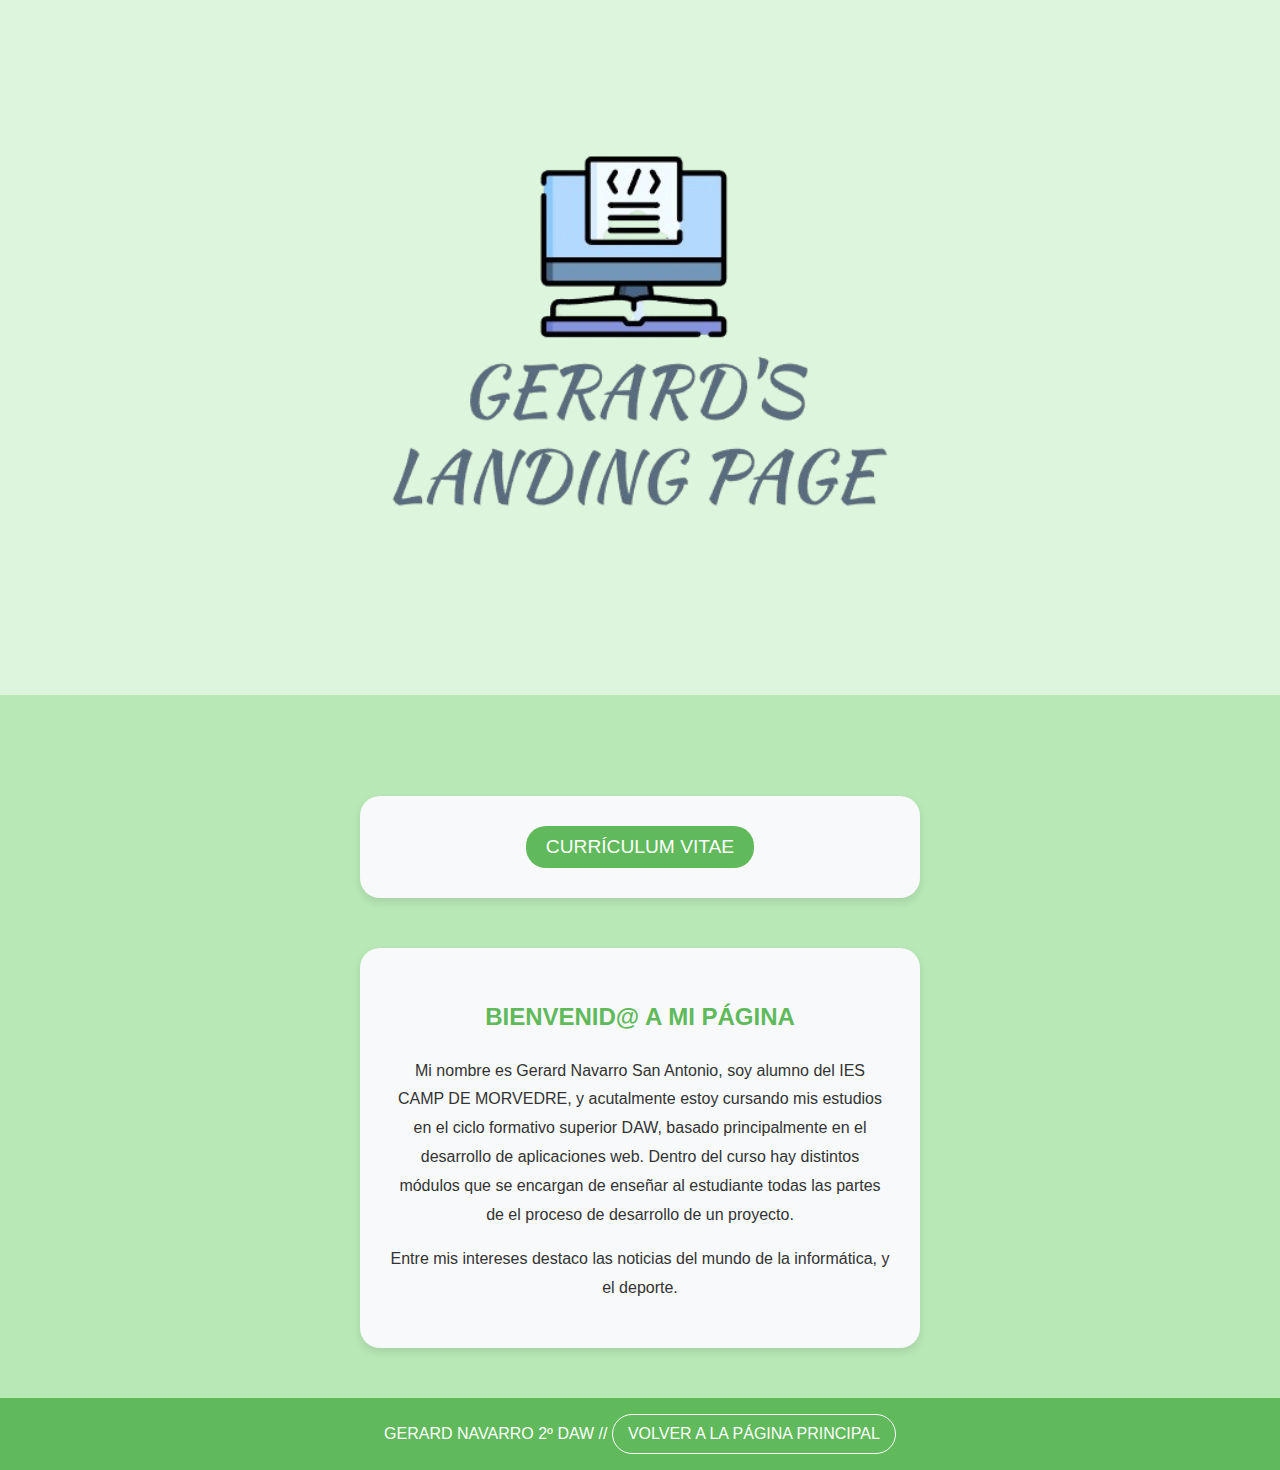
<file: myLandingPage_Gerard_Navarro/index.html>
<!DOCTYPE html>
<html lang="en">
<head>
    <meta charset="UTF-8">
    <meta name="viewport" content="width=device-width, initial-scale=1.0">
    <link rel="stylesheet" href="css/style.css" type="text/css" media="screen">
    <title>GERARD NAVARRO - DIW</title>
</head>
<body>
<header>
    <section class="header-content">
        <a href="#abajo"><img class="imagen" src="./img/LOGO.png" alt="Logo de la landing page de Gerard Navarro"></a>
    </section>
    <br>
</header>
<main>
    <br>
    <br>
    <section class="content">
        <nav class="centroTexto">
            <button class="btn1" id="contacto">CURRÍCULUM VITAE</button>
        </nav>
    </section>
    <section class="content">
        <h2>BIENVENID@ A MI PÁGINA</h2>
        <p>
            Mi nombre es Gerard Navarro San Antonio, soy alumno del IES CAMP DE MORVEDRE, y acutalmente estoy cursando
            mis estudios en el ciclo formativo superior DAW, basado principalmente en el desarrollo de aplicaciones web.
            Dentro del curso hay distintos módulos que se encargan de enseñar al estudiante todas las partes de el
            proceso de
            desarrollo de un proyecto.
        </p>
        <p>
            Entre mis intereses destaco las noticias del mundo de la informática, y el deporte.
        </p>
    </section>
</main>
<footer>
    <div class="boxF" id="abajo">
        <p>GERARD NAVARRO 2º DAW //
            <button class="botonatras">
                <a href="index.html">VOLVER A LA PÁGINA PRINCIPAL</a></button>
        </p>
    </div>
</footer>
</body>
</html>
</file>
<file: myLandingPage_Gerard_Navarro/css/style.css>
html {
    scroll-behavior: smooth;
    background: #B8E8B6;
    font-family: Arial, sans-serif;
    color: #333;
    line-height: 1.6;
}

body {
    margin: 0;
    display: flex;
    flex-direction: column;
    min-height: 100vh;
}

.centroTexto {
    text-align: center;
}

header {
    background-color: #DDF5DC;
    padding: 12% 0;
    text-align: center;
}

.header-content {
    display: flex;
    justify-content: center;
    align-items: center;
    position: relative;
    animation: fadeIn 1.5s ease-in-out;
}

.imagen {
    width: 50vw;
    max-width: 500px;
    height: auto;
    transition: transform 1.2s;
}

.imagen:hover {
    transform: scale(1.1);
}

.box {
    text-align: center;
    margin-left: 0px;
    margin-right: 10%;
    max-width: 700px;
    background-color: #00b894;
    border-radius: 20px;
}

.boxF {
    display: inline;
    background-color: #00b894;
    border-radius: 20px;
}

.btn1 {
    background-color: #60B95B;
    border: none;
    color: #fff;
    font-size: 1.2em;
    padding: 10px 20px;
    border-radius: 20px;
    cursor: pointer;
    transition: background-color 0.3s, transform 0.2s;
}

.btn1:hover {
    background-color: #8FD68B;
    transform: scale(1.05);
}

footer {
    text-align: center;
    background-color: #60B95B;
    color: #fff;
    width: 100%;
    bottom: 0;
}

#arriba, #abajo {
    padding: 50px 0;
}

@keyframes fadeIn {
    0% {
        opacity: 0;
        transform: translateY(30px);
    }
    100% {
        opacity: 1;
        transform: translateY(0);
    }
}

a {
    color: #fff;
    text-decoration: none;
}

.botonatras {
    background-color: #60B95B;
    border: white 1px solid;
    color: black;
    padding: 10px 15px;
    font-size: 1em;
    border-radius: 20px;
    cursor: pointer;
    transition: background-color 0.3s;
}

.botonatras:hover {
    background-color: #8FD68B;
    transform: scale(1.02);

}

.content {
    width: 500px;
    max-width: 1000px;
    margin: 50px auto;
    padding: 30px;
    background-color: #f7f9fa;
    border-radius: 20px;
    box-shadow: 0px 4px 8px rgba(0, 0, 0, 0.1);
    color: #333;
    text-align: justify;
}

.content h2 {
    color: #60B95B;
    text-align: center;
    margin-bottom: 20px;
}

.content p {
    text-align: center;
    line-height: 1.8;
    margin-bottom: 15px;
}
</file>
